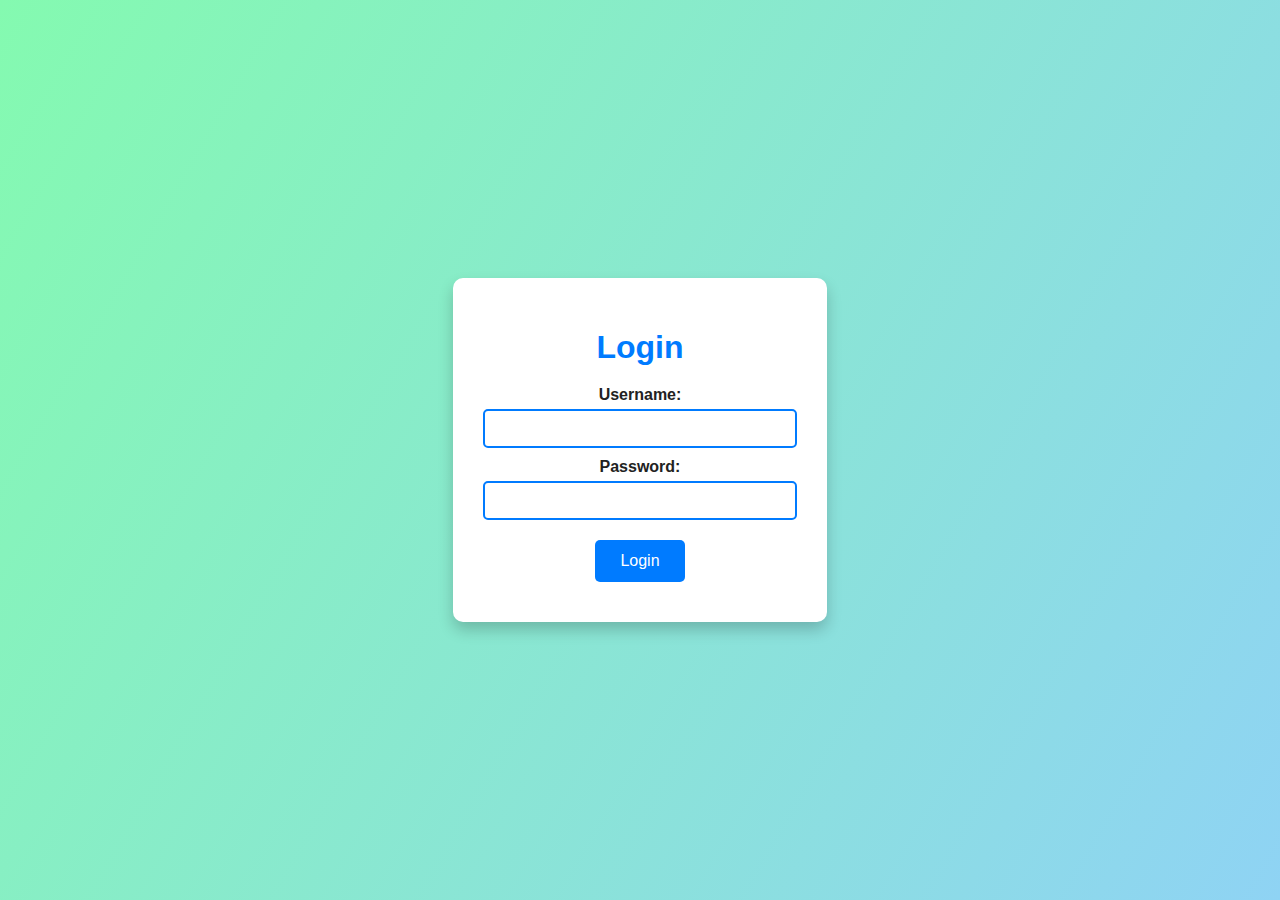
<file: final -report wbsite/index.html>
<!DOCTYPE html>
<html lang="en">
<head>
    <meta charset="UTF-8">
    <meta name="viewport" content="width=device-width, initial-scale=1.0">
    <title>Login Page</title>
    <link rel="stylesheet" href="style.css">
</head>
<body>
    <!-- Login Page -->
    <div id="login-page">
        <h1>Login</h1>
        <form id="login-form">
            <label for="username">Username:</label>
            <input type="text" id="username" name="username" required>

            <label for="password">Password:</label>
            <input type="password" id="password" name="password" required>

            <button type="button" id="login-button">Login</button>
        </form>
    </div>

    <!-- Search Query Page -->
    <div id="search-page" style="display: none;">
        <h1>Search and Fetch Information</h1>
        <label for="searchQuery">Enter Search Query:</label>
        <input type="text" id="searchQuery" placeholder="e.g., Machine Learning, Bird">
        <button id="fetchData">Search</button>
        <button id="generatePdf" disabled>Generate PDF</button>
        <div id="data"></div>
    </div>

    <script src="script.js"></script>
</body>
</html>
</file>
<file: final -report wbsite/style.css>
body {
    font-family: 'Segoe UI', Tahoma, Geneva, Verdana, sans-serif;
    margin: 0;
    padding: 0;
    height: 100vh; /* Ensure body takes the full viewport height */
    display: flex;
    justify-content: center;
    align-items: center;
    background: linear-gradient(120deg, #84fab0, #8fd3f4);
    color: #222;
}

#login-page, #search-page {
    max-width: 400px; /* Adjust the width for better centering */
    background-color: #ffffff;
    padding: 30px;
    border-radius: 10px;
    box-shadow: 0px 8px 15px rgba(0, 0, 0, 0.2);
    text-align: center;
}

h1 {
    color: #007BFF;
    margin-bottom: 20px;
}

label {
    font-weight: bold;
    display: block;
    margin-bottom: 5px;
}

input[type="text"], input[type="password"] {
    padding: 10px;
    width: 100%; /* Full width inside the container */
    border: 2px solid #007BFF;
    border-radius: 5px;
    margin-bottom: 10px;
    box-sizing: border-box; /* Prevent padding from breaking layout */
}

button {
    padding: 12px 25px;
    margin: 10px;
    font-size: 16px;
    background-color: #007BFF;
    color: #fff;
    border: none;
    border-radius: 5px;
    cursor: pointer;
    transition: 0.3s ease;
}

button:hover {
    background-color: #0056b3;
}

button:disabled {
    background-color: #cccccc;
    cursor: not-allowed;
}
</file>
